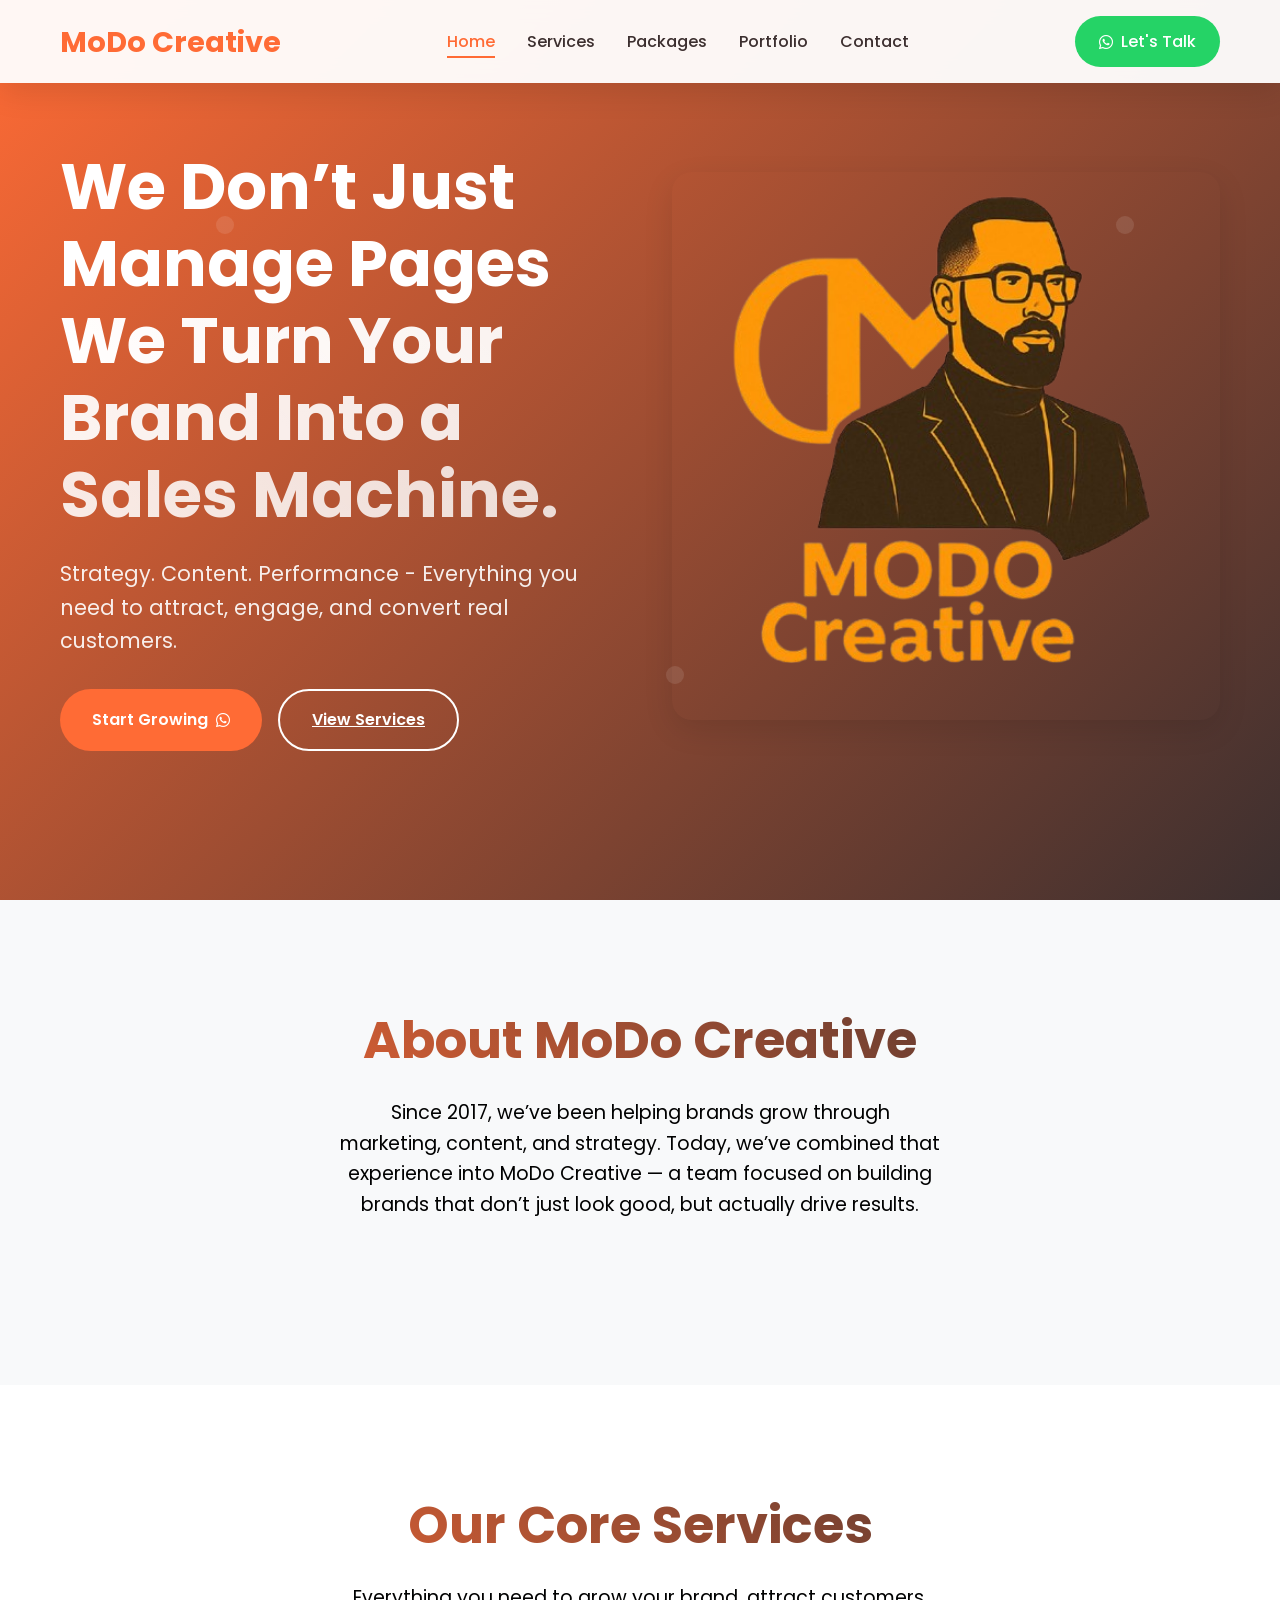
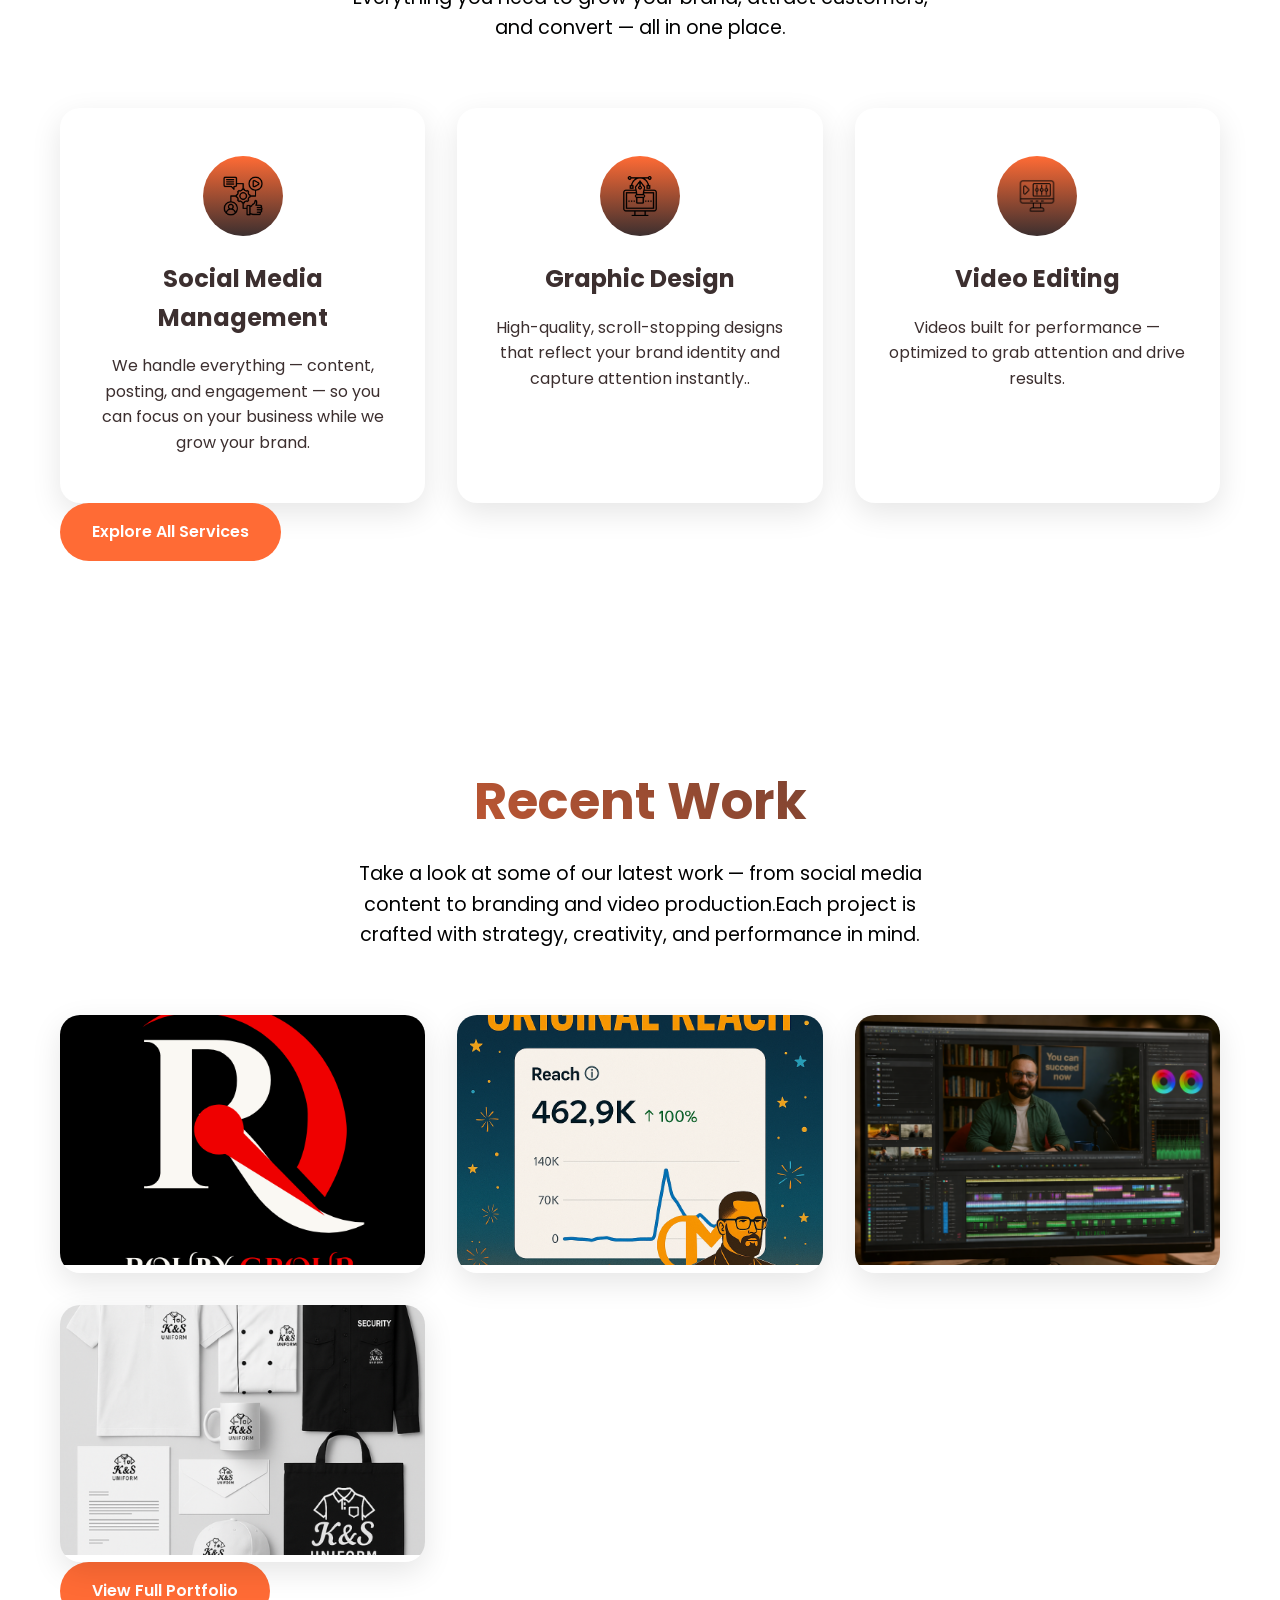
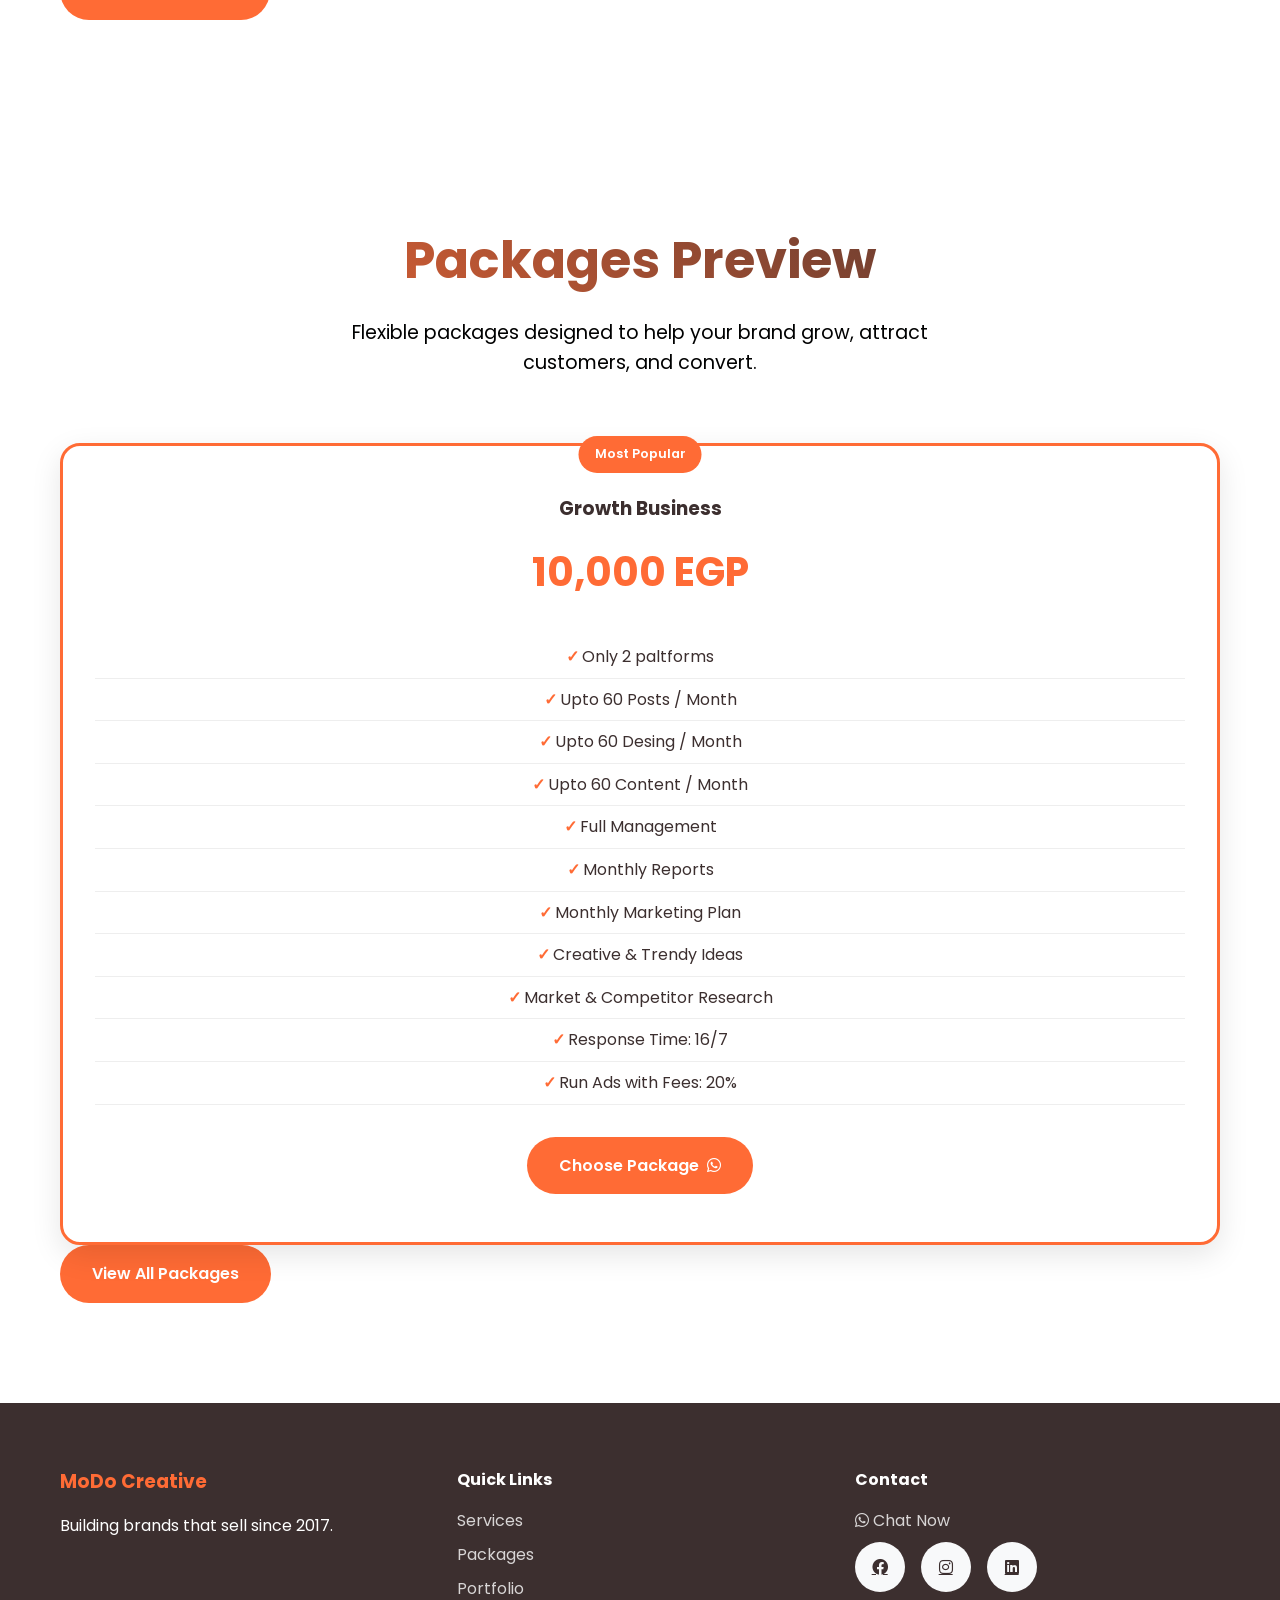
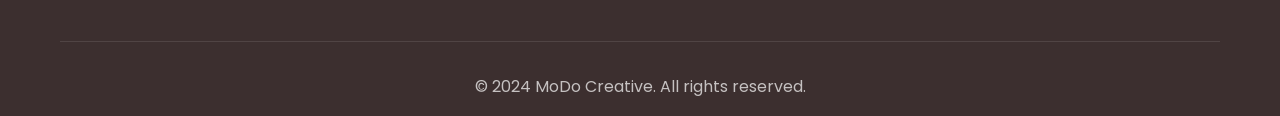
<file: index.html>
<!DOCTYPE html>
<html lang="en">
<head>
    <meta charset="UTF-8">
    <meta name="viewport" content="width=device-width, initial-scale=1.0">
    <title>MoDo Creative - Creativity Without Limits</title>
    <link rel="icon" type="image/png" href="assets/images/logonew.png">
    <link rel="stylesheet" href="css/style.css">
    <link href="https://fonts.googleapis.com/css2?family=Poppins:wght@300;400;500;600;700&display=swap" rel="stylesheet">
    <link rel="stylesheet" href="https://cdnjs.cloudflare.com/ajax/libs/font-awesome/6.0.0/css/all.min.css">
</head>
<body>
    <!-- Loading Screen -->
    <div id="loader">
        <div class="loader-logo">MoDo Creative </div>
        <img src="assets/images/logonew.png" alt="MoDo Logo" class="loader-logo">
    </div>

    <!-- Navbar -->
    <nav class="navbar" id="navbar">
        <div class="nav-container">
            <div class="nav-logo">
                <a href="index.html">MoDo Creative</a>
            </div>
            <ul class="nav-menu" id="nav-menu">
                <li><a href="index.html#home" class="nav-link">Home</a></li>
                <li><a href="services.html" class="nav-link">Services</a></li>
                <li><a href="packages.html" class="nav-link">Packages</a></li>
                <li><a href="portfolio.html" class="nav-link">Portfolio</a></li>
                <li><a href="contact.html" class="nav-link">Contact</a></li>
            </ul>
            <div class="hamburger" id="hamburger">
                <span></span>
                <span></span>
                <span></span>
            </div>
            <a href="https://wa.me/201234567890?text=Hello%20MoDo%20Creative!" class="whatsapp-btn" target="_blank">
                <i class="fab fa-whatsapp"></i> Let's Talk
            </a>
        </div>
    </nav>

    <!-- Home Hero -->
    <section id="home" class="hero">
        <div class="hero-container">
            <div class="hero-content">
                <h1 class="hero-headline">We Don’t Just Manage Pages <span class="gradient-text">We Turn Your Brand Into a Sales Machine.</span></h1>
                <p class="hero-subheadline">Strategy. Content. Performance - Everything you need to attract, engage, and convert real customers.</p>
                <div class="hero-buttons">
                    <a href="https://wa.me/201559233383?text=Hello%2C%20I'm%20interested%20in%20MoDo%20Creative%20services!" class="btn-primary btn-whatsapp" data-phone="201234567890">
                        Start Growing <i class="fab fa-whatsapp"></i>
                    </a>
                    <a href="#services-preview" class="btn-secondary">View Services</a>
                </div>
            </div>
            <div class="hero-image">
                <img src="assets/images/logonew.png" alt="Digital Marketing Hero">
            </div>
        </div>
    </section>

    <!-- About Section -->
    <section id="about" class="about reveal">
        <div class="container">
            <div class="section-header">
                <h2>About MoDo Creative</h2>
                <p>Since 2017, we’ve been helping brands grow through marketing, content, and strategy.
Today, we’ve combined that experience into MoDo Creative — a team focused on building brands that don’t just look good, but actually drive results.</p>
            </div>
        </div>
    </section>

    <!-- Services Preview -->
    <section id="services-preview" class="services-preview reveal">
        <div class="container">
            <div class="section-header">
                <h2>Our Core Services</h2>
                <p>Everything you need to grow your brand, attract customers, and convert — all in one place.</p>
            </div>
            <div class="services-grid">
                <div class="service-card">
                    <div class="service-icon">
                        <img src="assets/icons/social-media-manager.png" alt="Social Media">
                    </div>
                    <h3>Social Media Management</h3>
                    <p>We handle everything — content, posting, and engagement — so you can focus on your business while we grow your brand.</p>
                </div>
                <div class="service-card">
                    <div class="service-icon">
                        <img src="assets/icons/graphics.png" alt="Design">
                    </div>
                    <h3>Graphic Design</h3>
                    <p>High-quality, scroll-stopping designs that reflect your brand identity and capture attention instantly..</p>
                </div>
                <div class="service-card">
                    <div class="service-icon">
                        <img src="assets/icons/vedio.png" alt="Video">
                    </div>
                    <h3>Video Editing</h3>
                    <p>Videos built for performance — optimized to grab attention and drive results.</p>
                </div>
            </div>
            <div class="section-cta">
                <a href="services.html" class="btn-primary">Explore All Services</a>
            </div>
        </div>
    </section>

    <!-- Portfolio Preview -->
    <section id="portfolio-preview" class="portfolio-preview reveal">
        <div class="container">
            <div class="section-header">
                <h2>Recent Work</h2>
                <p>Take a look at some of our latest work — from social media content to branding and video production.Each project is crafted with strategy, creativity, and performance in mind.</p>
            </div>
            <div class="portfolio-grid">
                <div class="portfolio-item">
                    <img src="assets/images/8.png" alt="Project 1">
                    <div class="portfolio-overlay">
                        <h3>Graphic Design</h3>
                    </div>
                </div>
                <div class="portfolio-item">
                    <img src="assets/images/0.png" alt="Project 2">
                    <div class="portfolio-overlay">
                        <h3>Social Growth</h3>
                    </div>
                </div>
                <div class="portfolio-item">
                    <img src="assets/images/editv.png" alt="Project 3">
                    <div class="portfolio-overlay">
                        <h3>Video Series</h3>
                    </div>
                </div>
                <div class="portfolio-item">
                    <img src="assets/images/7.png" alt="Project 4">
                    <div class="portfolio-overlay">
                        <h3>Design Package</h3>
                    </div>
                </div>
            </div>
            <a href="portfolio.html" class="btn-primary">View Full Portfolio</a>
        </div>
    </section>

    <!-- Packages Preview -->
    <section id="packages-preview" class="packages-preview reveal">
        <div class="container">
            <div class="section-header">
                <h2>Packages Preview</h2>
                <p>Flexible packages designed to help your brand grow, attract customers, and convert.</p>
            </div>
            <div class="packages-grid">
                <div class="package-card popular">
                    <div class="package-badge">Most Popular</div>
                    <h3>Growth Business</h3>
                    <div class="price">10,000 EGP</div>
                    <ul>
                        <li>Only 2 paltforms </li>
                        <li>Upto 60 Posts / Month </li> 
                        <li>Upto 60 Desing / Month </li>
                        <li>Upto 60 Content / Month </li>
                        <li>Full Management</li>
                        <li>Monthly Reports</li>
                        <li>Monthly Marketing Plan</li>
                        <li>Creative & Trendy Ideas </li>
                        <li>Market & Competitor Research</li>
                        <li>Response Time: 16/7 </li>
                        <li>Run Ads with Fees: 20%</li>
                    </ul>
                    <a href="https://wa.me/201559233383 ?text=Hello%2C%20I'm%20interested%20in%20the%20Growth%20Business%20package%20from%20MoDo%20Creative.%20Can%20you%20share%20more%20details%20and%20how%20we%20can%20get%20started%3F" class="btn-primary btn-whatsapp" target="_blank">
                        Choose Package <i class="fab fa-whatsapp"></i>
                    </a>
                </div>
                <!-- More previews -->
            </div>
            <div class="section-cta">
                <a href="packages.html" class="btn-primary">View All Packages</a>
            </div>
        </div>
    </section>

    <!-- Footer -->
    <footer class="footer">
        <div class="container">
            <div class="footer-content">
                <div class="footer-brand">
                    <h3>MoDo Creative</h3>
                    <p>Building brands that sell since 2017.</p>
                </div>
                <div class="footer-links">
                    <h4>Quick Links</h4>
                    <a href="services.html">Services</a>
                    <a href="packages.html">Packages</a>
                    <a href="portfolio.html">Portfolio</a>
                </div>
                <div class="footer-contact">
                    <h4>Contact</h4>
                    <a href="https://wa.me/201559233383" target="_blank"><i class="fab fa-whatsapp"></i> Chat Now</a>
                    <div class="social-links">
                        <a href="https://www.facebook.com/profile.php?id=61573815939553&locale=ar_AR"><i class="fab fa-facebook"></i></a>
                        <a href="https://www.instagram.com/modo_creative0?fbclid=IwZXh0bgNhZW0CMTAAYnJpZBEwcWpwY1J3Q2RiNG1FZUJoa3NydGMGYXBwX2lkEDIyMjAzOTE3ODgyMDA4OTIAAR74_BqehYFXIOPqk2EwYzHsM2LwNzqaWqIEMULM-PtCs83PIYGcVTOfWj6b-g_aem_-BTXDNr5j2SHvNs9P0MHmQ"><i class="fab fa-instagram"></i></a>
                        <a href="https://www.linkedin.com/in/modo-creative/"><i class="fab fa-linkedin"></i></a>
                    </div>
                </div>
            </div>
            <div class="footer-bottom">
                <p>&copy; 2024 MoDo Creative. All rights reserved.</p>
            </div>
        </div>
    </footer>

    <script src="js/main.js"></script>
</body>
</html>
</file>
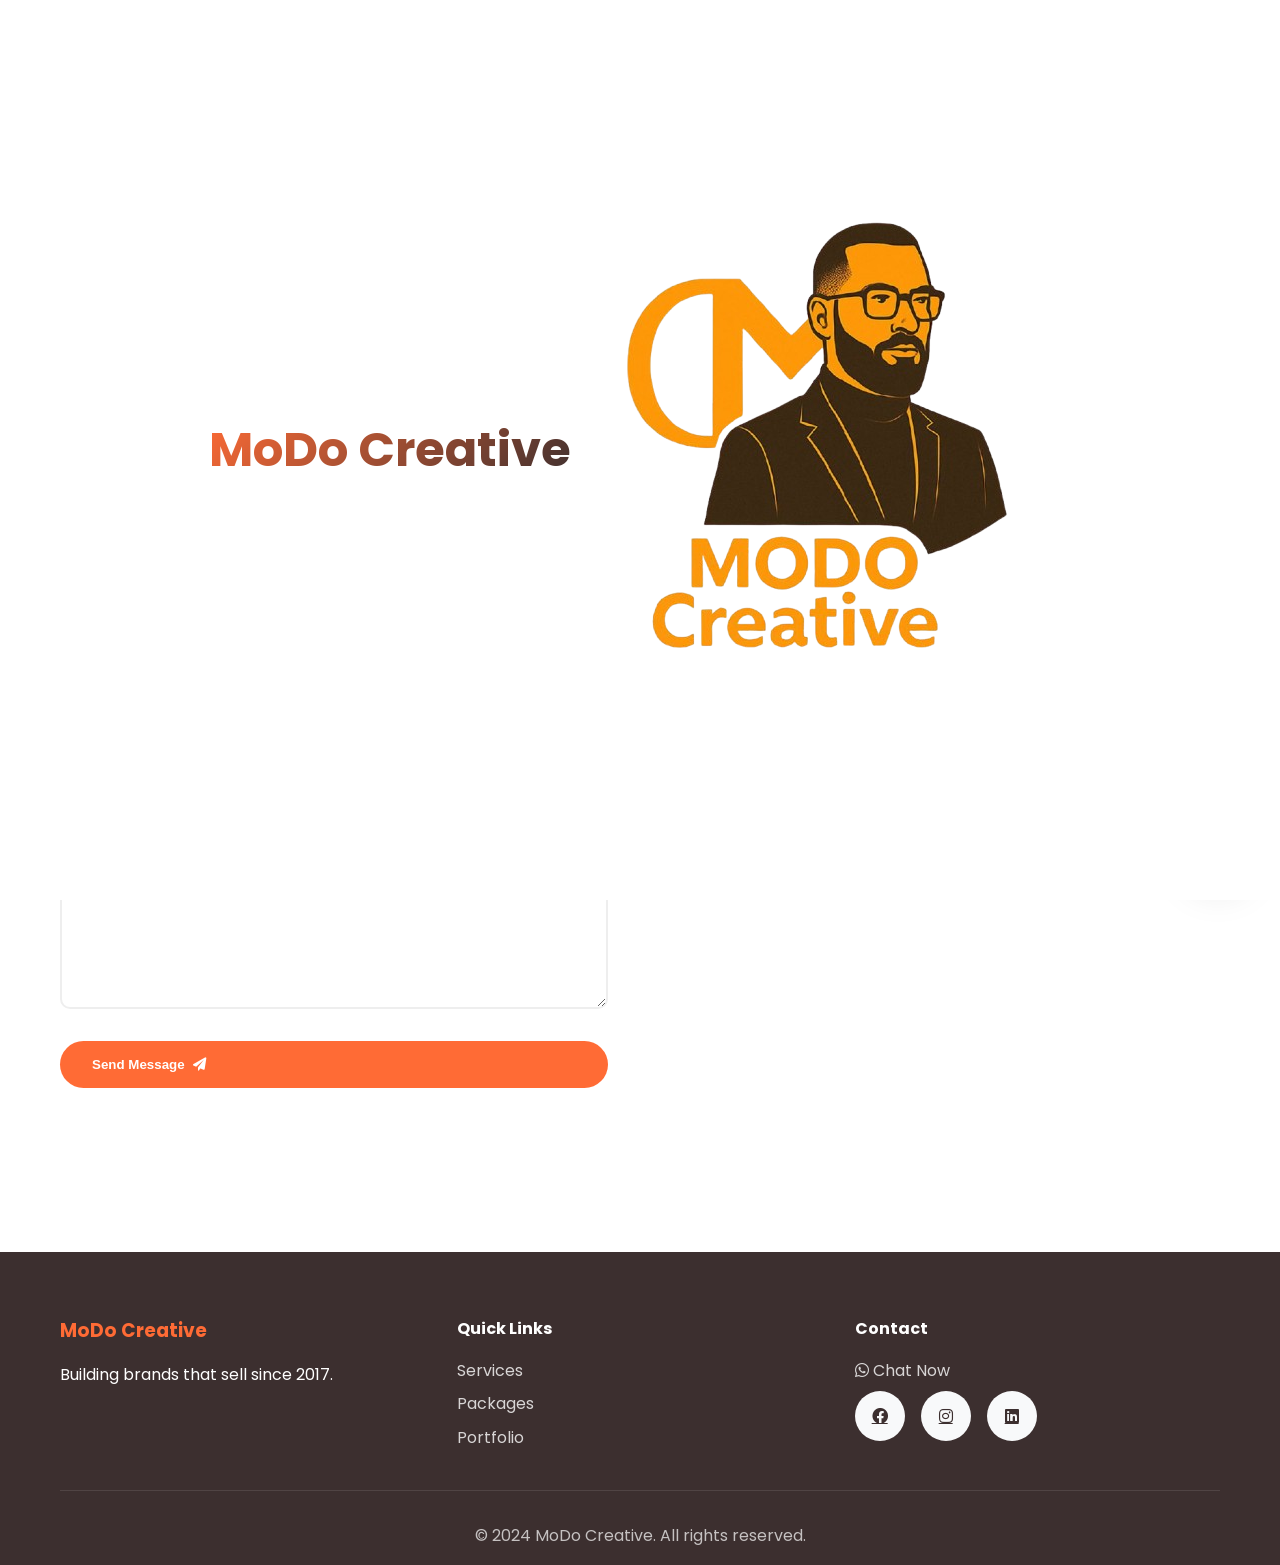
<file: contact.html>
<!DOCTYPE html>
<html lang="en">
<head>
    <meta charset="UTF-8">
    <meta name="viewport" content="width=device-width, initial-scale=1.0">
    <title>Contact - MoDo Creative</title>
    <link rel="icon" type="image/png" href="assets/images/logonew.png">
    <link rel="stylesheet" href="css/style.css">
    <link href="https://fonts.googleapis.com/css2?family=Poppins:wght@300;400;500;600;700&display=swap" rel="stylesheet">
    <link rel="stylesheet" href="https://cdnjs.cloudflare.com/ajax/libs/font-awesome/6.0.0/css/all.min.css">
</head>
<body>
    <div id="loader">
        <div class="loader-logo">MoDo Creative</div>
         <img src="assets/images/logonew.png" alt="MoDo Logo" class="loader-logo">
    </div>

    <nav class="navbar" id="navbar">
        <div class="nav-container">
            <div class="nav-logo">
                <a href="index.html">MoDo Creative</a>
            </div>
            <ul class="nav-menu" id="nav-menu">
                <li><a href="index.html#home" class="nav-link">Home</a></li>
                <li><a href="services.html" class="nav-link">Services</a></li>
                <li><a href="packages.html" class="nav-link">Packages</a></li>
                <li><a href="portfolio.html" class="nav-link">Portfolio</a></li>
                <li><a href="contact.html" class="nav-link active">Contact</a></li>
            </ul>
            <div class="hamburger" id="hamburger">
                <span></span>
                <span></span>
                <span></span>
            </div>
            <a href="https://wa.me/201559233383?text=Hello%20MoDo%20Creative!" class="whatsapp-btn" target="_blank">
                <i class="fab fa-whatsapp"></i> Let's Talk
            </a>
        </div>
    </nav>

    <section class="hero contact-hero">
        <div class="container">
            <div class="section-header large">
                <h1>Get In Touch</h1>
                <p>Ready to take your brand to the next level? Reach out today — we’ll craft a strategy that drives growth and conversions.</p>
            </div>
        </div>
    </section>

    <section class="contact-section reveal">
        <div class="container">
            <div class="contact-content">
                <div class="contact-form-wrapper">
                    <h2>Send Message</h2>
                    <form id="contact-form">
                        <div class="form-group">
                            <input type="text" id="name" placeholder="Your Name" required>
                        </div>
                        <div class="form-row">
                            <div class="form-group">
                                <input type="email" id="email" placeholder="Email" required>
                            </div>
                            <div class="form-group">
                                <input type="tel" id="phone" placeholder="Phone" required>
                            </div>
                        </div>
                        <div class="form-group">
                            <textarea id="message" placeholder="Your Message" rows="5" required></textarea>
                        </div>
                        <button type="submit" class="btn-primary full-width">Send Message <i class="fas fa-paper-plane"></i></button>
                    </form>
                </div>
                <div class="contact-info">
                    <h2>Contact Info</h2>
                    <div class="contact-item">
                        <i class="fas fa-whatsapp"></i>
                        <a href="https://wa.me/201559233383" target="_blank">+20 1559233383</a>
                    </div>
                    <div class="social-links large">
                        <a href="https://www.facebook.com/profile.php?id=61573815939553&locale=ar_AR"><i class="fab fa-facebook"></i></a>
                        <a href="https://www.instagram.com/modo_creative0?fbclid=IwZXh0bgNhZW0CMTAAYnJpZBEwcWpwY1J3Q2RiNG1FZUJoa3NydGMGYXBwX2lkEDIyMjAzOTE3ODgyMDA4OTIAAR74_BqehYFXIOPqk2EwYzHsM2LwNzqaWqIEMULM-PtCs83PIYGcVTOfWj6b-g_aem_-BTXDNr5j2SHvNs9P0MHmQ"><i class="fab fa-instagram"></i></a>
                        <a href="https://www.linkedin.com/in/modo-creative/"><i class="fab fa-linkedin"></i></a>
                    </div>
                </div>
            </div>
        </div>
    </section>

    <!-- Map Section -->
    <!--<section class="map-section reveal">
        <div class="container">
            <h2>Visit Us</h2>
            <div class="map-placeholder">
                <iframe src="https://www.google.com/maps/embed?pb=!1m18!1m12!1m3!1d3458.557987685789!2d31.235712315289!3d30.044419481774!2m3!1f0!2f0!3f0!3m2!1i1024!2i768!4f13.1!3m3!1m2!1s0x14584f4e...%21 (Cairo Placeholder)" width="100%" height="400" style="border:0;" allowfullscreen="" loading="lazy"></iframe>
            </div>
        </div>
    </section>-->

    <!-- Floating WhatsApp -->
    <a href="https://wa.me/201559233383?text=Hello%20MoDo%20Team!" class="floating-whatsapp" target="_blank">
        <i class="fab fa-whatsapp"></i>
    </a>

    <footer class="footer">
        <div class="container">
            <div class="footer-content">
                <div class="footer-brand">
                    <h3>MoDo Creative</h3>
                    <p>Building brands that sell since 2017.</p>
                </div>
                <div class="footer-links">
                    <h4>Quick Links</h4>
                    <a href="services.html">Services</a>
                    <a href="packages.html">Packages</a>
                    <a href="portfolio.html">Portfolio</a>
                </div>
                <div class="footer-contact">
                    <h4>Contact</h4>
                    <a href="https://wa.me/201559233383" target="_blank"><i class="fab fa-whatsapp"></i> Chat Now</a>
                    <div class="social-links">
                        <a href="https://www.facebook.com/profile.php?id=61573815939553&locale=ar_AR"><i class="fab fa-facebook"></i></a>
                        <a href="https://www.instagram.com/modo_creative0?fbclid=IwZXh0bgNhZW0CMTAAYnJpZBEwcWpwY1J3Q2RiNG1FZUJoa3NydGMGYXBwX2lkEDIyMjAzOTE3ODgyMDA4OTIAAR74_BqehYFXIOPqk2EwYzHsM2LwNzqaWqIEMULM-PtCs83PIYGcVTOfWj6b-g_aem_-BTXDNr5j2SHvNs9P0MHmQ"><i class="fab fa-instagram"></i></a>
                        <a href="https://www.linkedin.com/in/modo-creative/"><i class="fab fa-linkedin"></i></a>
                    </div>
                </div>
            </div>
            <div class="footer-bottom">
                <p>&copy; 2024 MoDo Creative. All rights reserved.</p>
            </div>
        </div>
    </footer>

    <script src="js/main.js"></script>
</body>
</html>
</file>
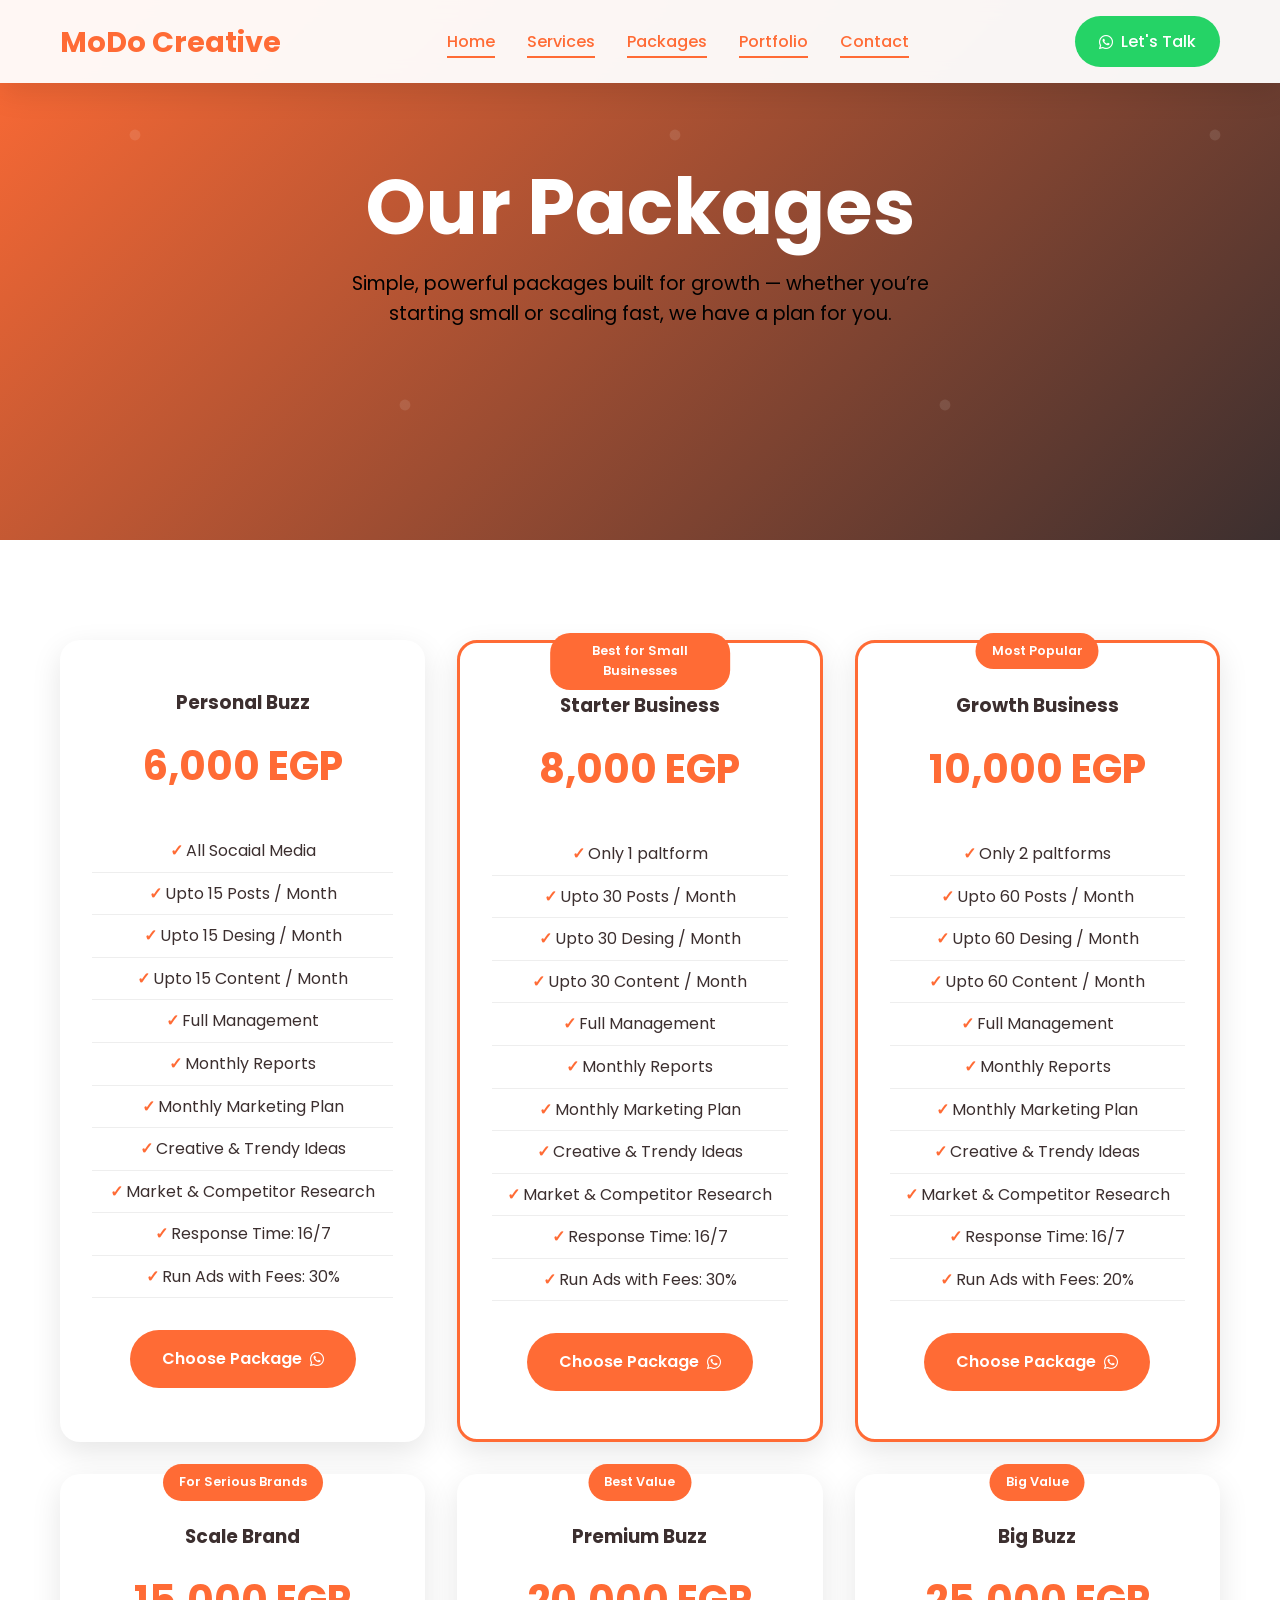
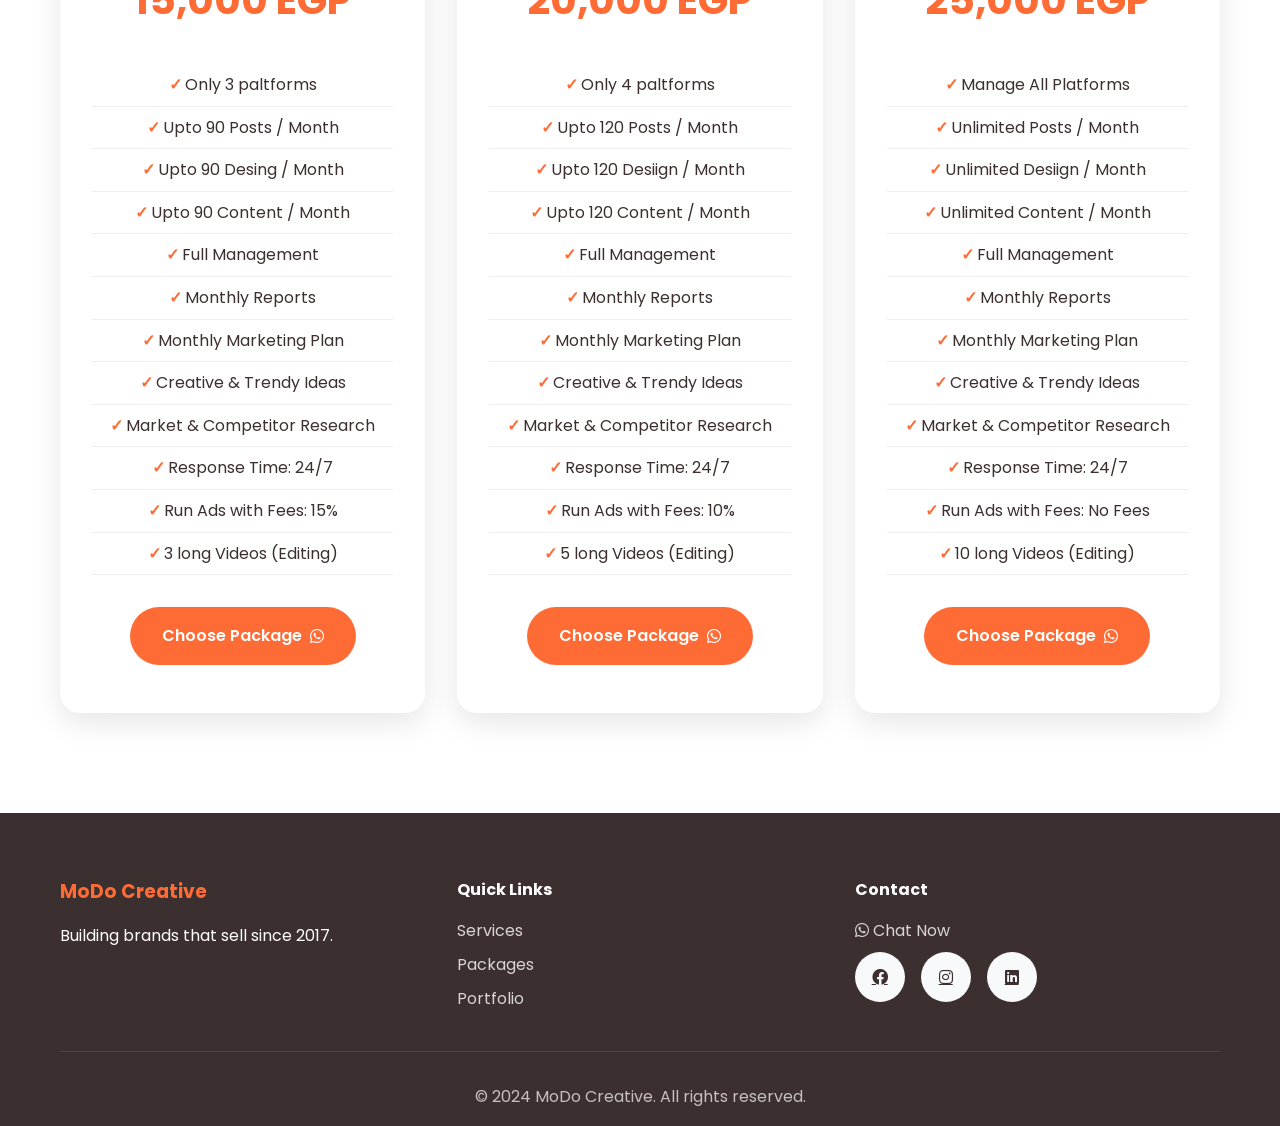
<file: packages.html>
<!DOCTYPE html>
<html lang="en">
<head>
    <meta charset="UTF-8">
    <meta name="viewport" content="width=device-width, initial-scale=1.0">
    <title>Packages - MoDo Creative</title>
    <link rel="icon" type="image/png" href="assets/images/logonew.png">

    <link rel="stylesheet" href="css/style.css">
    <link href="https://fonts.googleapis.com/css2?family=Poppins:wght@300;400;500;600;700&display=swap" rel="stylesheet">
    <link rel="stylesheet" href="https://cdnjs.cloudflare.com/ajax/libs/font-awesome/6.0.0/css/all.min.css">
</head>
<body>
    <div id="loader">
        <div class="loader-logo">MoDo Creative</div>
        <img src="assets/images/logonew.png" alt="MoDo Logo" class="loader-logo">
    </div>

    <nav class="navbar" id="navbar">
        <div class="nav-container">
            <div class="nav-logo">
                <a href="index.html">MoDo Creative</a>
            </div>
            <ul class="nav-menu" id="nav-menu">
                <li><a href="index.html#home" class="nav-link">Home</a></li>
                <li><a href="services.html" class="nav-link">Services</a></li>
                <li><a href="packages.html" class="nav-link active">Packages</a></li>
                <li><a href="portfolio.html" class="nav-link">Portfolio</a></li>
                <li><a href="contact.html" class="nav-link">Contact</a></li>
            </ul>
            <div class="hamburger" id="hamburger">
                <span></span>
                <span></span>
                <span></span>
            </div>
            <a href="https://wa.me/201559233383?text=Hello%20MoDo%20Creative!" class="whatsapp-btn" target="_blank">
                <i class="fab fa-whatsapp"></i> Let's Talk
            </a>
        </div>
    </nav>

    <section class="hero packages-hero">
        <div class="container">
            <div class="section-header large">
                <h1>Our Packages</h1>
                <p>Simple, powerful packages built for growth — whether you’re starting small or scaling fast, we have a plan for you.</p>
            </div>
        </div>
    </section>

    <section class="packages-section reveal">
        <div class="container">
            <div class="packages-grid">
                <div class="package-card">
                    <h3>Personal Buzz</h3>
                    <div class="price">6,000 EGP</div>
                    <ul>
                        <li>All Socaial Media</li>
                        <li>Upto 15 Posts / Month </li> 
                        <li>Upto 15 Desing / Month </li>
                        <li>Upto 15 Content / Month </li>
                        <li>Full Management</li>
                        <li>Monthly Reports</li>
                        <li>Monthly Marketing Plan</li>
                        <li>Creative & Trendy Ideas </li>
                        <li>Market & Competitor Research</li>
                        <li>Response Time: 16/7 </li>
                        <li>Run Ads with Fees: 30%</li>
                    </ul>
                    <a href="https://wa.me/201559233383?text=Hello%2C%20I'm%20interested%20in%20the%20Personal%20Buzz%20package%20from%20MoDo%20Creative.%20Can%20you%20share%20more%20details%20and%20how%20we%20can%20get%20started%3F" class="btn-primary btn-whatsapp" target="_blank">
                        Choose Package <i class="fab fa-whatsapp"></i>
                    </a>
                </div>

                <div class="package-card popular">
                    <div class="package-badge">Best for Small Businesses</div>
                    <h3>Starter Business</h3>
                    <div class="price">8,000 EGP</div>
                    <ul>
                        <li>Only 1 paltform </li>
                        <li>Upto 30 Posts / Month </li> 
                        <li>Upto 30 Desing / Month </li>
                        <li>Upto 30 Content / Month </li>
                        <li>Full Management</li>
                        <li>Monthly Reports</li>
                        <li>Monthly Marketing Plan</li>
                        <li>Creative & Trendy Ideas </li>
                        <li>Market & Competitor Research</li>
                        <li>Response Time: 16/7 </li>
                        <li>Run Ads with Fees: 30%</li>
                    </ul>
                    <a href="https://wa.me/201559233383?text=Hello%2C%20I'm%20interested%20in%20the%20Starter%20Business%20package%20from%20MoDo%20Creative.%20Can%20you%20share%20more%20details%20and%20how%20we%20can%20get%20started%3F" class="btn-primary btn-whatsapp" target="_blank">
                        Choose Package <i class="fab fa-whatsapp"></i>
                    </a>
                </div>

                <div class="package-card popular">
                    <div class="package-badge">Most Popular</div>
                    <h3>Growth Business</h3>
                    <div class="price">10,000 EGP</div>
                    <ul>
                        <li>Only 2 paltforms </li>
                        <li>Upto 60 Posts / Month </li> 
                        <li>Upto 60 Desing / Month </li>
                        <li>Upto 60 Content / Month </li>
                        <li>Full Management</li>
                        <li>Monthly Reports</li>
                        <li>Monthly Marketing Plan</li>
                        <li>Creative & Trendy Ideas </li>
                        <li>Market & Competitor Research</li>
                        <li>Response Time: 16/7 </li>
                        <li>Run Ads with Fees: 20%</li>
                    </ul>
                    <a href="https://wa.me/201559233383?text=Hello%2C%20I'm%20interested%20in%20the%20Growth%20Business%20package%20from%20MoDo%20Creative.%20Can%20you%20share%20more%20details%20and%20how%20we%20can%20get%20started%3F" class="btn-primary btn-whatsapp" target="_blank">
                        Choose Package <i class="fab fa-whatsapp"></i>
                    </a>
                </div>

                <div class="package-card">
                    <div class="package-badge">For Serious Brands</div>
                    <h3>Scale Brand</h3>
                    <div class="price">15,000 EGP</div>
                    <ul>
                        <li>Only 3 paltforms </li>
                        <li>Upto 90 Posts / Month </li> 
                        <li>Upto 90 Desing / Month </li>
                        <li>Upto 90 Content / Month </li>
                        <li>Full Management</li>
                        <li>Monthly Reports</li>
                        <li>Monthly Marketing Plan</li>
                        <li>Creative & Trendy Ideas </li>
                        <li>Market & Competitor Research</li>
                        <li>Response Time: 24/7 </li>
                        <li>Run Ads with Fees: 15%</li>
                        <li>3 long Videos (Editing) </li>
                    </ul>
                    <a href="https://wa.me/201559233383?text=Hello%2C%20I'm%20interested%20in%20the%20Scale%20Brand%20package%20from%20MoDo%20Creative.%20Can%20you%20share%20more%20details%20and%20how%20we%20can%20get%20started%3F" class="btn-primary btn-whatsapp" target="_blank">
                        Choose Package <i class="fab fa-whatsapp"></i>
                    </a>
                </div>
                <div class="package-card">
                    <div class="package-badge">Best Value</div>
                    <h3>Premium Buzz</h3>
                    <div class="price">20,000 EGP</div>
                    <ul>
                        <li>Only 4 paltforms </li>
                        <li>Upto 120 Posts / Month </li> 
                        <li>Upto 120 Desiign / Month </li>
                        <li>Upto 120 Content / Month </li>
                        <li>Full Management</li>
                        <li>Monthly Reports</li>
                        <li>Monthly Marketing Plan</li>
                        <li>Creative & Trendy Ideas </li>
                        <li>Market & Competitor Research</li>
                        <li>Response Time: 24/7 </li>
                        <li>Run Ads with Fees: 10%</li>
                        <li>5 long Videos (Editing) </li>
                    </ul>
                    <a href="https://wa.me/201559233383?text=Hello%2C%20I'm%20interested%20in%20the%20Premium%20Buzz%20package%20from%20MoDo%20Creative.%20Can%20you%20share%20more%20details%20and%20how%20we%20can%20get%20started%3F" class="btn-primary btn-whatsapp" target="_blank">
                        Choose Package <i class="fab fa-whatsapp"></i>
                    </a>
                </div>
                <div class="package-card">
                    <div class="package-badge">Big Value</div>
                    <h3>Big Buzz</h3>
                    <div class="price">25,000 EGP</div>
                    <ul>
                        <li>Manage All Platforms </li>
                        <li>Unlimited Posts / Month </li> 
                        <li>Unlimited  Desiign / Month </li>
                        <li>Unlimited Content / Month </li>
                        <li>Full Management</li>
                        <li>Monthly  Reports</li>
                        <li>Monthly Marketing Plan</li>
                        <li>Creative & Trendy Ideas </li>
                        <li>Market & Competitor Research</li>
                        <li>Response Time: 24/7 </li>
                        <li>Run Ads with Fees: No Fees </li>
                        <li>10 long Videos (Editing) </li>
                    </ul>
                    <a href="https://wa.me/201559233383?text=Hello%2C%20I'm%20interested%20in%20the%20Big%20Buzz%20package%20from%20MoDo%20Creative.%20Can%20you%20share%20more%20details%20and%20how%20we%20can%20get%20started%3F" class="btn-primary btn-whatsapp" target="_blank">
                        Choose Package <i class="fab fa-whatsapp"></i>
                    </a>
                </div>
            </div>
        </div>
    </section>

    <footer class="footer">
        <!-- Same as index -->
        <div class="container">
            <div class="footer-content">
                <div class="footer-brand">
                    <h3>MoDo Creative</h3>
                    <p>Building brands that sell since 2017.</p>
                </div>
                <div class="footer-links">
                    <h4>Quick Links</h4>
                    <a href="services.html">Services</a>
                    <a href="packages.html">Packages</a>
                    <a href="portfolio.html">Portfolio</a>
                </div>
                <div class="footer-contact">
                    <h4>Contact</h4>
                    <a href="https://wa.me/201559233383" target="_blank"><i class="fab fa-whatsapp"></i> Chat Now</a>
                    <div class="social-links">
                        <a href="https://www.facebook.com/profile.php?id=61573815939553&locale=ar_AR"><i class="fab fa-facebook"></i></a>
                        <a href="https://www.instagram.com/modo_creative0?fbclid=IwZXh0bgNhZW0CMTAAYnJpZBEwcWpwY1J3Q2RiNG1FZUJoa3NydGMGYXBwX2lkEDIyMjAzOTE3ODgyMDA4OTIAAR74_BqehYFXIOPqk2EwYzHsM2LwNzqaWqIEMULM-PtCs83PIYGcVTOfWj6b-g_aem_-BTXDNr5j2SHvNs9P0MHmQ"><i class="fab fa-instagram"></i></a>
                        <a href="https://www.linkedin.com/in/modo-creative/"><i class="fab fa-linkedin"></i></a>
                    </div>
                </div>
            </div>
            <div class="footer-bottom">
                <p>© 2024 MoDo Creative. All rights reserved.</p>
            </div>
        </div>
    </footer>

    <script src="js/main.js"></script>
</body>
</html>
</file>
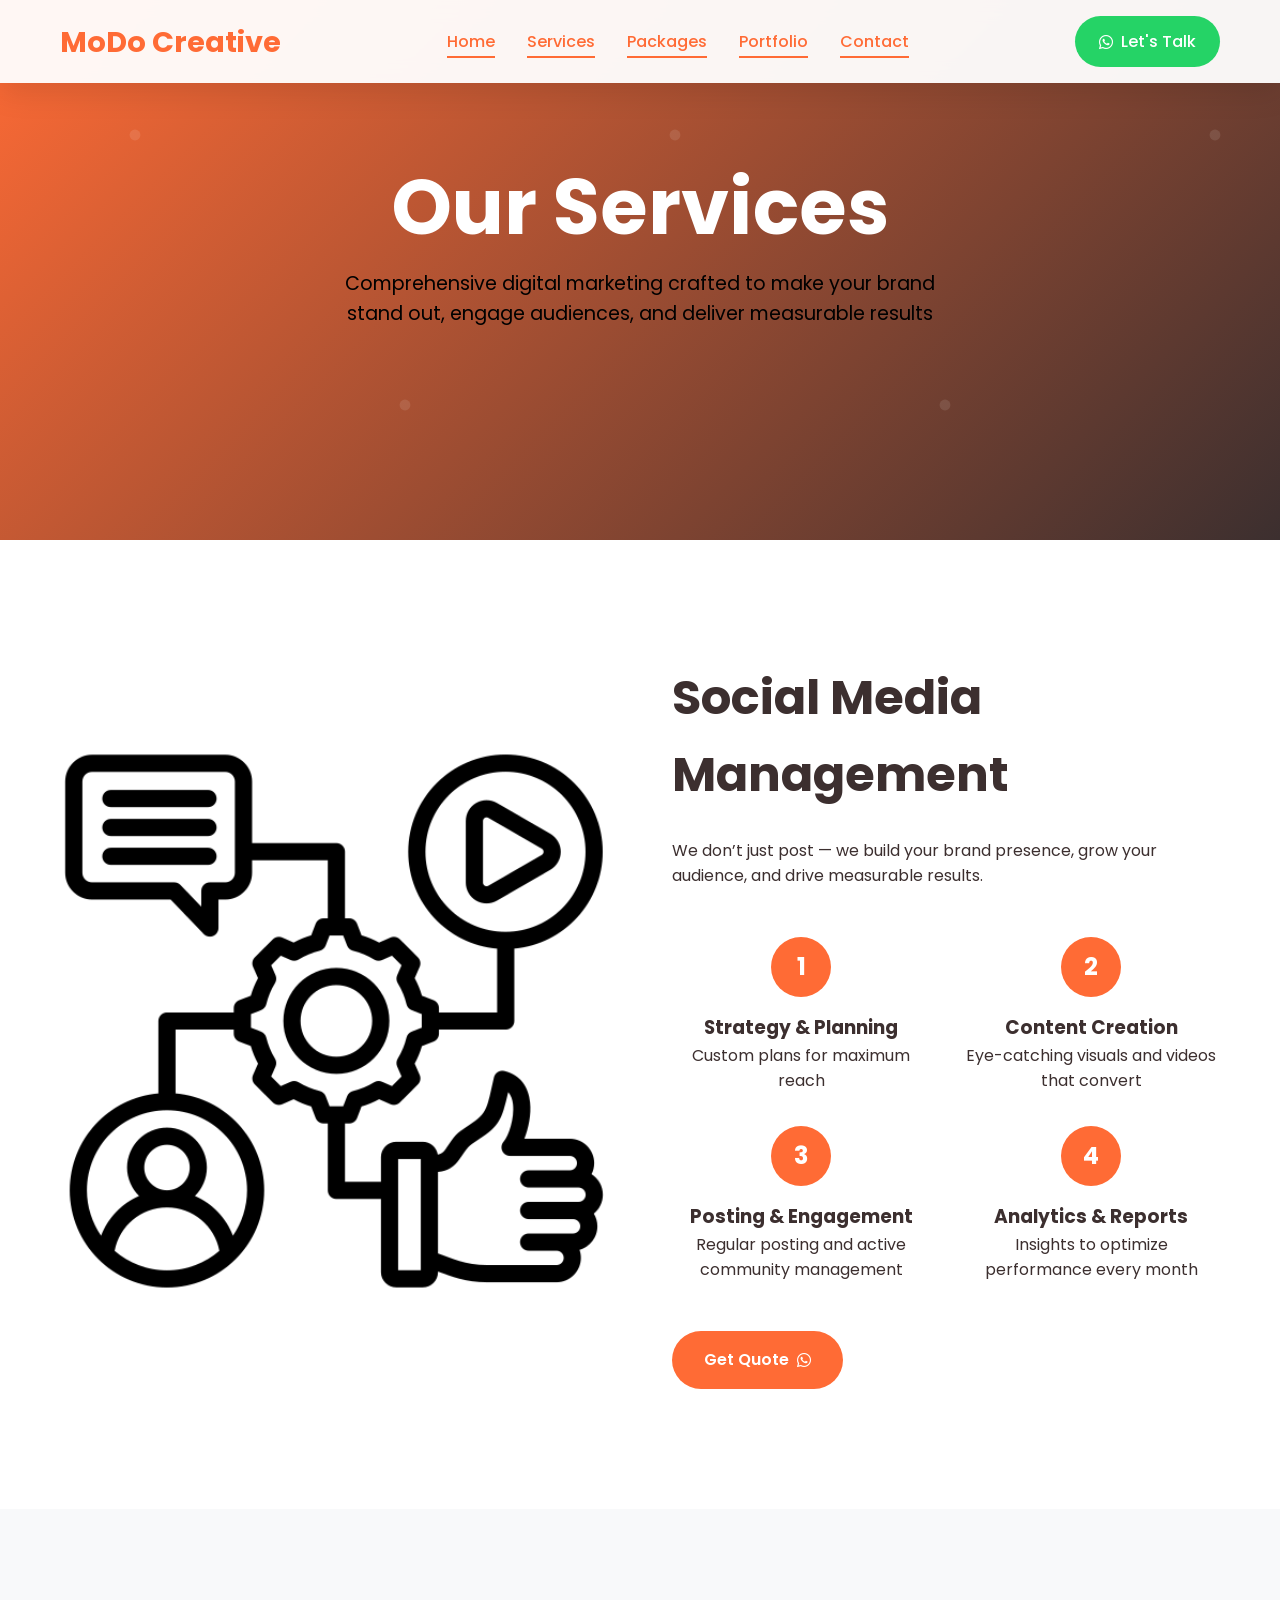
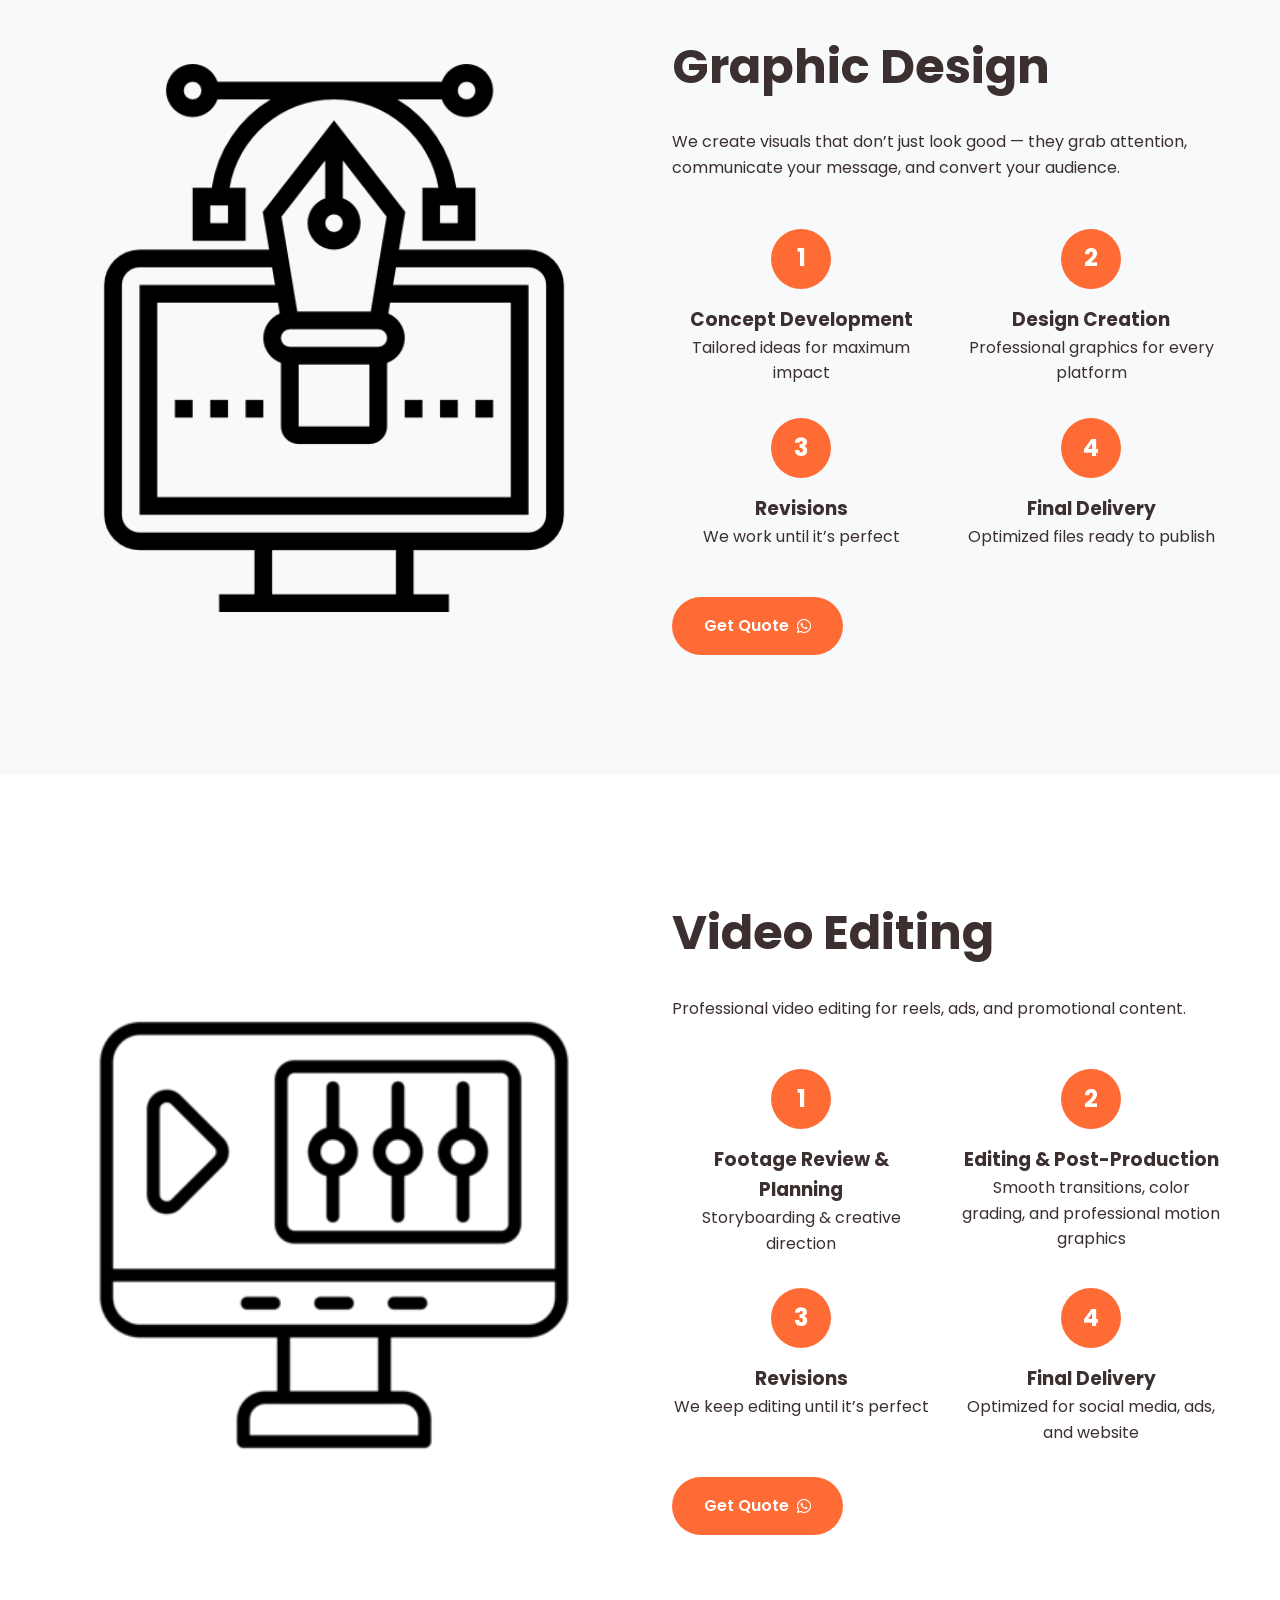
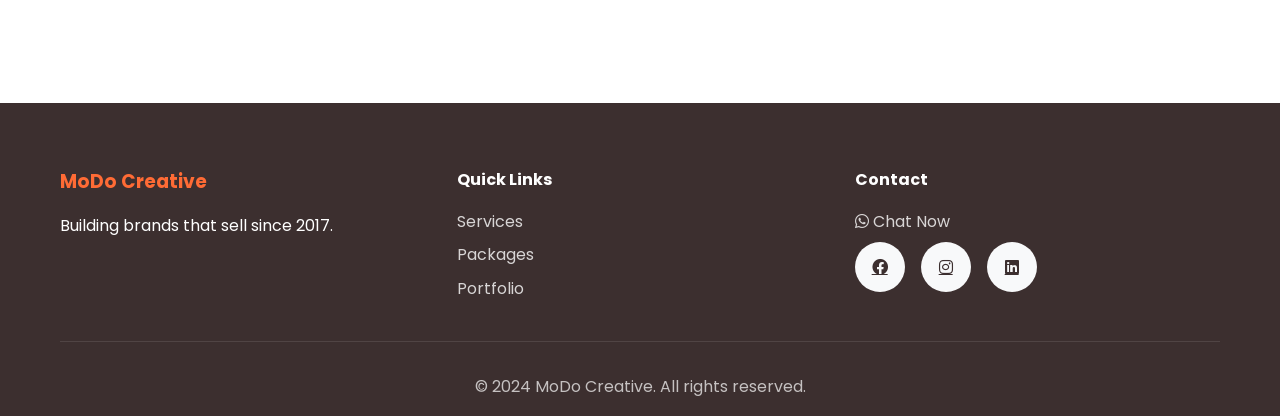
<file: services.html>
<!DOCTYPE html>
<html lang="en">
<head>
    <meta charset="UTF-8">
    <meta name="viewport" content="width=device-width, initial-scale=1.0">
    <title>Services - MoDo Creative</title>
    <link rel="icon" type="image/png" href="assets/images/logonew.png">
    <link rel="stylesheet" href="css/style.css">
    <link href="https://fonts.googleapis.com/css2?family=Poppins:wght@300;400;500;600;700&display=swap" rel="stylesheet">
    <link rel="stylesheet" href="https://cdnjs.cloudflare.com/ajax/libs/font-awesome/6.0.0/css/all.min.css">
</head>
<body>
    <!-- Loader -->
    <div id="loader">
        <div class="loader-logo">MoDo Creative </div>
         <img src="assets/images/logonew.png" alt="MoDo Logo" class="loader-logo">
    </div>

    <!-- Navbar -->
    <nav class="navbar" id="navbar">
        <!-- Same as index.html -->
        <div class="nav-container">
            <div class="nav-logo">
                <a href="index.html">MoDo Creative</a>
            </div>
            <ul class="nav-menu" id="nav-menu">
                <li><a href="index.html#home" class="nav-link">Home</a></li>
                <li><a href="services.html" class="nav-link active">Services</a></li>
                <li><a href="packages.html" class="nav-link">Packages</a></li>
                <li><a href="portfolio.html" class="nav-link">Portfolio</a></li>
                <li><a href="contact.html" class="nav-link">Contact</a></li>
            </ul>
            <div class="hamburger" id="hamburger">
                <span></span>
                <span></span>
                <span></span>
            </div>
            <a href="https://wa.me/201559233383?text=Hello%20MoDo%20Creative!" class="whatsapp-btn" target="_blank">
                <i class="fab fa-whatsapp"></i> Let's Talk
            </a>
        </div>
    </nav>

    <!-- Services Hero -->
    <section class="hero services-hero">
        <div class="container">
            <div class="section-header large">
                <h1>Our Services</h1>
                <p>Comprehensive digital marketing crafted to make your brand stand out, engage audiences, and deliver measurable results</p>

            </div>
        </div>
    </section>

    <!-- Social Media Management -->
    <section class="service-detail reveal">
        <div class="container">
            <div class="service-row">
                <div class="service-image">
                    <img src="assets/icons/social-media-manager.png" alt="Social Media">
                </div>
                <div class="service-content">
                    <h2>Social Media Management</h2>
                    <p>We don’t just post — we build your brand presence, grow your audience, and drive measurable results.</p>
                    <div class="workflow">
                        <div class="workflow-step">
                            <div class="step-number">1</div>
                            <h3>Strategy & Planning</h3>
                            <p>Custom plans for maximum reach</p>
                        </div>
                        <div class="workflow-step">
                            <div class="step-number">2</div>
                            <h3>Content Creation</h3>
                            <p>Eye-catching visuals and videos that convert</p>
                        </div>
                        <div class="workflow-step">
                            <div class="step-number">3</div>
                            <h3>Posting & Engagement</h3>
                            <p>Regular posting and active community management</p>
                        </div>
                        <div class="workflow-step">
                            <div class="step-number">4</div>
                            <h3>Analytics & Reports</h3>
                            <p>Insights to optimize performance every month</p>
                        </div>
                    </div>
                    <a href="https://wa.me/201559233383?text=Hello%2C%20tell%20me%20more%20about%20Social%20Media%20Management!" class="btn-primary btn-whatsapp" target="_blank">Get Quote <i class="fab fa-whatsapp"></i></a>
                </div>
            </div>
        </div>
    </section>

    <!-- Graphic Design -->
    <section class="service-detail reveal" style="background: var(--light-bg);">
        <div class="container">
            <div class="service-row reverse">
                <div class="service-image">
                    <img src="assets/icons/graphics.png" alt="Graphic Design">
                </div>
                <div class="service-content">
                    <h2>Graphic Design</h2>
                    <p>We create visuals that don’t just look good — they grab attention, communicate your message, and convert your audience.</p>
                    <!-- Workflow steps similar -->
                    <div class="workflow">
                        <div class="workflow-step">
                            <div class="step-number">1</div>
                            <h3>Concept Development</h3>
                            <p>Tailored ideas for maximum impact</p>
                        </div>
                        <div class="workflow-step">
                            <div class="step-number">2</div>
                            <h3>Design Creation</h3>
                            <p>Professional graphics for every platform</p>
                        </div>
                        <div class="workflow-step">
                            <div class="step-number">3</div>
                            <h3>Revisions</h3>
                            <p>We work until it’s perfect</p>
                        </div>
                        <div class="workflow-step">
                            <div class="step-number">4</div>
                            <h3>Final Delivery</h3>
                            <p>Optimized files ready to publish</p>
                        </div>
                    </div>
                    <a href="https://wa.me/201559233383?text=Hello%2C%20tell%20me%20more%20about%20Graphic%20Design!" class="btn-primary btn-whatsapp" target="_blank">Get Quote <i class="fab fa-whatsapp"></i></a>
                </div>
            </div>
        </div>
    </section>

    <!-- Video Editing -->
    <section class="service-detail reveal">
        <div class="container">
            <div class="service-row">
                <div class="service-image">
                    <img src="assets/icons/vedio.png" alt="Video Editing">
                </div>
                <div class="service-content">
                    <h2>Video Editing</h2>
                    <p>Professional video editing for reels, ads, and promotional content.</p>
                    <!-- Workflow -->
                    <div class="workflow">
                        <div class="workflow-step">
                            <div class="step-number">1</div>
                            <h3>Footage Review & Planning</h3>
                            <p>Storyboarding & creative direction</p>
                        </div>
                        <div class="workflow-step">
                            <div class="step-number">2</div>
                            <h3>Editing & Post-Production</h3>
                            <p>Smooth transitions, color grading, and professional motion graphics</p>
                        </div>
                        <div class="workflow-step">
                            <div class="step-number">3</div>
                            <h3>Revisions</h3>
                            <p>We keep editing until it’s perfect</p>
                        </div>
                        <div class="workflow-step">
                            <div class="step-number">4</div>
                            <h3>Final Delivery</h3>
                            <p>Optimized for social media, ads, and website</p>
                        </div>
                    <a href="https://wa.me/201559233383?text=Hello%2C%20tell%20me%20more%20about%20Video%20Editing!" class="btn-primary btn-whatsapp" target="_blank">Get Quote <i class="fab fa-whatsapp"></i></a>
                </div>
            </div>
        </div>
    </section>

    <!-- Footer same as index -->
    <footer class="footer">
               <div class="container">
            <div class="footer-content">
                <div class="footer-brand">
                    <h3>MoDo Creative</h3>
                    <p>Building brands that sell since 2017.</p>
                </div>
                <div class="footer-links">
                    <h4>Quick Links</h4>
                    <a href="services.html">Services</a>
                    <a href="packages.html">Packages</a>
                    <a href="portfolio.html">Portfolio</a>
                </div>
                <div class="footer-contact">
                    <h4>Contact</h4>
                    <a href="https://wa.me/201559233383" target="_blank"><i class="fab fa-whatsapp"></i> Chat Now</a>
                    <div class="social-links">
                        <a href="https://www.facebook.com/profile.php?id=61573815939553&locale=ar_AR"><i class="fab fa-facebook"></i></a>
                        <a href="https://www.instagram.com/modo_creative0?fbclid=IwZXh0bgNhZW0CMTAAYnJpZBEwcWpwY1J3Q2RiNG1FZUJoa3NydGMGYXBwX2lkEDIyMjAzOTE3ODgyMDA4OTIAAR74_BqehYFXIOPqk2EwYzHsM2LwNzqaWqIEMULM-PtCs83PIYGcVTOfWj6b-g_aem_-BTXDNr5j2SHvNs9P0MHmQ"><i class="fab fa-instagram"></i></a>
                        <a href="https://www.linkedin.com/in/modo-creative/"><i class="fab fa-linkedin"></i></a>
                    </div>
                </div>
            </div>
            <div class="footer-bottom">
                <p>© 2024 MoDo Creative. All rights reserved.</p>
            </div>
        </div>
    </footer>

    <script src="js/main.js"></script>
</body>
</html>
</file>
<file: css/style.css>
/* MoDo Creative - Style Sheet */

/* CSS Variables */
:root {
  --orange: #FF6B35;
  --dark-brown: #3C2F2F;
  --white: #FFFFFF;
  --light-bg: #F8F9FA;
  --gray: #000101;
  --shadow: 0 10px 30px rgba(0,0,0,0.1);
  --shadow-hover: 0 20px 40px rgba(0,0,0,0.15);
  --transition: all 0.3s cubic-bezier(0.4, 0, 0.2, 1);
}

/* Reset & Base */
* {
  margin: 0;
  padding: 0;
  box-sizing: border-box;
}

body {
  font-family: 'Poppins', sans-serif;
  line-height: 1.6;
  color: var(--dark-brown);
  overflow-x: hidden;
}

.container {
  max-width: 1200px;
  margin: 0 auto;
  padding: 0 20px;
}

.reveal {
  opacity: 0;
  transform: translateY(50px);
  transition: var(--transition);
}

.reveal.active {
  opacity: 1;
  transform: translateY(0);
}

/* Loading Animation */
#loader {
  position: fixed;
  top: 0;
  left: 0;
  width: 100%;
  height: 100%;
  background: var(--white);
  display: flex;
  align-items: center;
  justify-content: center;
  z-index: 9999;
  transition: opacity 0.5s;
}

.loader-logo {
  font-size: 3rem;
  font-weight: 700;
  background: linear-gradient(135deg, var(--orange), var(--dark-brown));
  -webkit-background-clip: text;
  -webkit-text-fill-color: transparent;
  animation: pulse 2s infinite;
}

@keyframes pulse {
  0%, 100% { transform: scale(1); }
  50% { transform: scale(1.05); }
}

/* Navbar */
.navbar {
  position: fixed;
  top: 0;
  width: 100%;
  background: rgba(255,255,255,0.95);
  backdrop-filter: blur(10px);
  z-index: 1000;
  transition: var(--transition);
  box-shadow: var(--shadow);
}

.nav-container {
  max-width: 1200px;
  margin: 0 auto;
  padding: 1rem 20px;
  display: flex;
  justify-content: space-between;
  align-items: center;
}

.nav-logo a {
  font-size: 1.8rem;
  font-weight: 700;
  color: var(--orange);
  text-decoration: none;
}

.nav-menu {
  display: flex;
  list-style: none;
  gap: 2rem;
}

.nav-link {
  text-decoration: none;
  color: var(--dark-brown);
  font-weight: 500;
  position: relative;
  transition: var(--transition);
}

.nav-link:hover, .nav-link.active {
  color: var(--orange);
}

.nav-link::after {
  content: '';
  position: absolute;
  bottom: -5px;
  left: 0;
  width: 0;
  height: 2px;
  background: var(--orange);
  transition: var(--transition);
}

.nav-link:hover::after, .nav-link.active::after {
  width: 100%;
}

.whatsapp-btn {
  background: #25D366;
  color: white;
  padding: 0.8rem 1.5rem;
  border-radius: 50px;
  text-decoration: none;
  font-weight: 500;
  display: flex;
  align-items: center;
  gap: 0.5rem;
  transition: var(--transition);
}

.whatsapp-btn:hover {
  transform: translateY(-2px);
  box-shadow: var(--shadow-hover);
}

.hamburger {
  display: none;
  flex-direction: column;
  cursor: pointer;
  gap: 4px;
}

.hamburger span {
  width: 25px;
  height: 3px;
  background: var(--dark-brown);
  transition: var(--transition);
}

/* Hero Sections */
.hero {
  min-height: 100vh;
  display: flex;
  align-items: center;
  background: linear-gradient(135deg, var(--orange) 0%, var(--dark-brown) 100%);
  color: white;
  position: relative;
  overflow: hidden;
}

.hero::before {
  content: '';
  position: absolute;
  top: 0;
  left: 0;
  width: 100%;
  height: 100%;
  background: url('data:image/svg+xml,<svg xmlns=\"http://www.w3.org/2000/svg\" viewBox=\"0 0 100 100\"><defs><pattern id=\"grain\" width=\"100\" height=\"100\" patternUnits=\"userSpaceOnUse\"><circle cx=\"25\" cy=\"25\" r=\"1\" fill=\"%23ffffff\" opacity=\"0.1\"/><circle cx=\"75\" cy=\"75\" r=\"1\" fill=\"%23ffffff\" opacity=\"0.1\"/></pattern></defs><rect width=\"100\" height=\"100\" fill=\"url(%23grain)\"/></svg>');
  pointer-events: none;
}

.hero-container {
  max-width: 1200px;
  margin: 0 auto;
  padding: 0 20px;
  display: grid;
  grid-template-columns: 1fr 1fr;
  gap: 4rem;
  align-items: center;
}

.hero-headline {
  font-size: clamp(2.5rem, 5vw, 4rem);
  font-weight: 700;
  line-height: 1.2;
  margin-bottom: 1.5rem;
}

.gradient-text {
  background: linear-gradient(45deg, white, rgba(255,255,255,0.8));
  -webkit-background-clip: text;
  -webkit-text-fill-color: transparent;
}

.hero-subheadline {
  font-size: 1.3rem;
  margin-bottom: 2rem;
  opacity: 0.9;
}

.hero-buttons {
  display: flex;
  gap: 1rem;
  flex-wrap: wrap;
}

.btn-primary {
  background: var(--orange);
  color: white;
  padding: 1rem 2rem;
  border: none;
  border-radius: 50px;
  font-weight: 600;
  text-decoration: none;
  display: inline-flex;
  align-items: center;
  gap: 0.5rem;
  transition: var(--transition);
  cursor: pointer;
}

.btn-primary:hover {
  transform: translateY(-3px);
  box-shadow: var(--shadow-hover);
}

.btn-secondary {
  background: transparent;
  color: white;
  padding: 1rem 2rem;
  border: 2px solid white;
  border-radius: 50px;
  font-weight: 600;
  transition: var(--transition);
}

.btn-secondary:hover {
  background: white;
  color: var(--dark-brown);
  transform: translateY(-2px);
}

.hero-image img {
  width: 100%;
  height: auto;
  border-radius: 20px;
  box-shadow: var(--shadow);
}

.services-hero, .packages-hero, .portfolio-hero, .contact-hero {
  min-height: 60vh;
  text-align: center;
}

.section-header.large h1 {
  font-size: clamp(3rem, 6vw, 5rem);
}

/* Sections */
section {
  padding: 100px 0;
}

.section-header {
  text-align: center;
  margin-bottom: 4rem;
}

.section-header h2 {
  font-size: clamp(2.5rem, 4vw, 3.5rem);
  margin-bottom: 1rem;
  background: linear-gradient(45deg, var(--orange), var(--dark-brown));
  -webkit-background-clip: text;
  -webkit-text-fill-color: transparent;
}

.section-header p {
  font-size: 1.2rem;
  color: var(--gray);
  max-width: 600px;
  margin: 0 auto;
}

/* Services Preview */
.services-grid, .portfolio-grid, .packages-grid {
  display: grid;
  grid-template-columns: repeat(auto-fit, minmax(350px, 1fr));
  gap: 2rem;
}

.service-card {
  background: white;
  padding: 3rem 2rem;
  border-radius: 20px;
  text-align: center;
  box-shadow: var(--shadow);
  transition: var(--transition);
  height: 100%;
}

.service-card:hover {
  transform: translateY(-10px);
  box-shadow: var(--shadow-hover);
}

.service-icon {
  width: 80px;
  height: 80px;
  margin: 0 auto 1.5rem;
  background: linear-gradient(var(--orange), var(--dark-brown));
  border-radius: 50%;
  display: flex;
  align-items: center;
  justify-content: center;
}

.service-icon img {
  width: 40px;
  height: 40px;
}

.service-card h3 {
  font-size: 1.5rem;
  margin-bottom: 1rem;
}

/* Portfolio */
.portfolio-preview .portfolio-grid {
  grid-template-columns: repeat(auto-fit, minmax(280px, 1fr));
}

.portfolio-item {
  position: relative;
  overflow: hidden;
  border-radius: 20px;
  box-shadow: var(--shadow);
  transition: var(--transition);
  cursor: pointer;
}

.portfolio-item:hover {
  transform: scale(1.05);
}

.portfolio-item img {
  width: 100%;
  height: 250px;
  object-fit: cover;
  transition: var(--transition);
}

.portfolio-overlay {
  position: absolute;
  bottom: 0;
  left: 0;
  right: 0;
  background: linear-gradient(transparent, rgba(0,0,0,0.8));
  color: white;
  padding: 2rem;
  transform: translateY(100%);
  transition: var(--transition);
}

.portfolio-item:hover .portfolio-overlay {
  transform: translateY(0);
}

.portfolio-filters {
  display: flex;
  justify-content: center;
  gap: 1rem;
  margin-bottom: 3rem;
  flex-wrap: wrap;
}

.filter-btn {
  padding: 0.8rem 1.5rem;
  border: 2px solid var(--orange);
  background: transparent;
  color: var(--orange);
  border-radius: 50px;
  cursor: pointer;
  font-weight: 500;
  transition: var(--transition);
}

.filter-btn.active, .filter-btn:hover {
  background: var(--orange);
  color: white;
}

.portfolio-item.hidden {
  display: none;
}

/* Modal */
.modal {
  display: none;
  position: fixed;
  top: 0;
  left: 0;
  width: 100%;
  height: 100%;
  background: rgba(0,0,0,0.9);
  z-index: 2000;
  align-items: center;
  justify-content: center;
}

.modal-content {
  max-width: 800px;
  width: 90%;
  max-height: 90vh;
  overflow-y: auto;
  background: white;
  border-radius: 20px;
  position: relative;
  animation: modalSlide 0.3s ease;
}

@keyframes modalSlide {
  from { transform: scale(0.8); opacity: 0; }
  to { transform: scale(1); opacity: 1; }
}

.close {
  position: absolute;
  top: 1rem;
  right: 1.5rem;
  font-size: 2rem;
  cursor: pointer;
  color: var(--gray);
}

.modal-body {
  padding: 3rem;
  text-align: center;
}

.modal-body img {
  max-width: 100%;
  border-radius: 10px;
  margin-bottom: 1rem;
}

/* Packages */
.packages-grid {
  grid-template-columns: repeat(auto-fit, minmax(300px, 1fr));
  gap: 2rem;
}

.package-card {
  background: white;
  padding: 3rem 2rem;
  border-radius: 20px;
  text-align: center;
  box-shadow: var(--shadow);
  position: relative;
  transition: var(--transition);
}

.package-card:hover {
  transform: translateY(-10px);
}

.package-badge {
  position: absolute;
  top: -10px;
  left: 50%;
  transform: translateX(-50%);
  background: var(--orange);
  color: white;
  padding: 0.5rem 1rem;
  border-radius: 20px;
  font-size: 0.8rem;
  font-weight: 600;
}

.package-card.popular {
  border: 3px solid var(--orange);
}

.price {
  font-size: 2.5rem;
  font-weight: 700;
  color: var(--orange);
  margin: 1rem 0 2rem;
}

.package-card ul {
  list-style: none;
  margin-bottom: 2rem;
}

.package-card li {
  padding: 0.5rem 0;
  border-bottom: 1px solid #eee;
}

.package-card li:before {
  content: "✓ ";
  color: var(--orange);
  font-weight: bold;
}

.package-cta {
  width: 100%;
}

/* Contact */
.contact-content {
  display: grid;
  grid-template-columns: 1fr 1fr;
  gap: 4rem;
  margin-bottom: 4rem;
}

.form-group {
  margin-bottom: 1.5rem;
}

.form-group input, .form-group textarea {
  width: 100%;
  padding: 1rem;
  border: 2px solid #eee;
  border-radius: 10px;
  font-family: inherit;
  transition: var(--transition);
  font-size: 1rem;
}

.form-group input:focus, .form-group textarea:focus {
  outline: none;
  border-color: var(--orange);
}

.form-row {
  display: grid;
  grid-template-columns: 1fr 1fr;
  gap: 1rem;
}

.full-width {
  width: 100%;
}

.contact-item {
  display: flex;
  align-items: center;
  gap: 1rem;
  margin-bottom: 1.5rem;
  font-size: 1.1rem;
}

.contact-item i {
  color: var(--orange);
  font-size: 1.5rem;
}

.social-links {
  display: flex;
  gap: 1rem;
}

.social-links a {
  width: 50px;
  height: 50px;
  background: var(--light-bg);
  border-radius: 50%;
  display: flex;
  align-items: center;
  justify-content: center;
  color: var(--dark-brown);
  transition: var(--transition);
}

.social-links.large a {
  width: 60px;
  height: 60px;
}

.social-links a:hover {
  background: var(--orange);
  color: white;
  transform: translateY(-3px);
}

.map-placeholder {
  border-radius: 20px;
  overflow: hidden;
  box-shadow: var(--shadow);
}

.map-placeholder iframe {
  border-radius: 20px;
}

.floating-whatsapp {
  position: fixed;
  bottom: 2rem;
  right: 2rem;
  width: 60px;
  height: 60px;
  background: #25D366;
  color: white;
  border-radius: 50%;
  display: flex;
  align-items: center;
  justify-content: center;
  font-size: 1.5rem;
  box-shadow: var(--shadow-hover);
  transition: var(--transition);
  z-index: 1000;
  animation: bounce 2s infinite;
}

@keyframes bounce {
  0%, 20%, 50%, 80%, 100% { transform: translateY(0); }
  40% { transform: translateY(-10px); }
  60% { transform: translateY(-5px); }
}

.floating-whatsapp:hover {
  transform: translateY(-5px) scale(1.1);
}

/* About & Other Sections */
.about {
  background: var(--light-bg);
}

.service-detail {
  padding: 120px 0;
}

.service-row {
  display: grid;
  grid-template-columns: 1fr 1fr;
  gap: 4rem;
  align-items: center;
}

.service-row.reverse {
  grid-template-columns: 1fr 1fr;
}

.service-image img {
  width: 100%;
  border-radius: 20px;
}

.service-content h2 {
  font-size: 3rem;
  margin-bottom: 1.5rem;
}

.workflow {
  display: flex;
  flex-wrap: wrap;
  gap: 2rem;
  margin: 3rem 0;
}

.workflow-step {
  flex: 1;
  min-width: 200px;
  text-align: center;
}

.step-number {
  width: 60px;
  height: 60px;
  background: var(--orange);
  color: white;
  border-radius: 50%;
  display: flex;
  align-items: center;
  justify-content: center;
  font-weight: 700;
  font-size: 1.5rem;
  margin: 0 auto 1rem;
}

/* Footer */
.footer {
  background: var(--dark-brown);
  color: white;
  padding: 4rem 0 1rem;
}

.footer-content {
  display: grid;
  grid-template-columns: repeat(auto-fit, minmax(250px, 1fr));
  gap: 2rem;
  margin-bottom: 2rem;
}

.footer-brand h3 {
  color: var(--orange);
  margin-bottom: 1rem;
}

.footer-links h4, .footer-contact h4 {
  margin-bottom: 1rem;
}

.footer-links a, .footer-contact a:not(.social-links a) {
  color: rgba(255,255,255,0.8);
  text-decoration: none;
  display: block;
  margin-bottom: 0.5rem;
  transition: var(--transition);
}

.footer-links a:hover, .footer-contact a:hover {
  color: var(--orange);
}

.footer-bottom {
  text-align: center;
  padding-top: 2rem;
  border-top: 1px solid rgba(255,255,255,0.1);
  color: rgba(255,255,255,0.7);
}

/* Responsive Design */
@media (max-width: 768px) {
  .hamburger {
    display: flex;
  }

  .nav-menu {
    position: fixed;
    top: 100%;
    left: 0;
    width: 100%;
    background: white;
    flex-direction: column;
    padding: 2rem;
    transform: translateY(-100%);
    opacity: 0;
    visibility: hidden;
  }

  .nav-menu.active {
    transform: translateY(0);
    opacity: 1;
    visibility: visible;
  }

  .whatsapp-btn {
    display: none;
  }

  .hero-container {
    grid-template-columns: 1fr;
    text-align: center;
    gap: 2rem;
  }

  .hero-buttons {
    justify-content: center;
  }

  .services-grid, .packages-grid {
    grid-template-columns: 1fr;
  }

  .contact-content {
    grid-template-columns: 1fr;
    gap: 2rem;
  }

  .form-row {
    grid-template-columns: 1fr;
  }

  .service-row {
    grid-template-columns: 1fr;
    text-align: center;
  }

  .service-row.reverse {
    grid-template-columns: 1fr;
  }

  .portfolio-filters {
    flex-direction: column;
    align-items: center;
  }

  .section-header h2 {
    font-size: 2.5rem;
  }

  section {
    padding: 60px 0;
  }
}

@media (max-width: 480px) {
  .hero-headline {
    font-size: 2.5rem;
  }

  .floating-whatsapp {
    bottom: 1rem;
    right: 1rem;
  }
}

/* Utilities */
.full-width {
  width: 100% !important;
}

.large {
  font-size: 1.2em;
}
</file>
